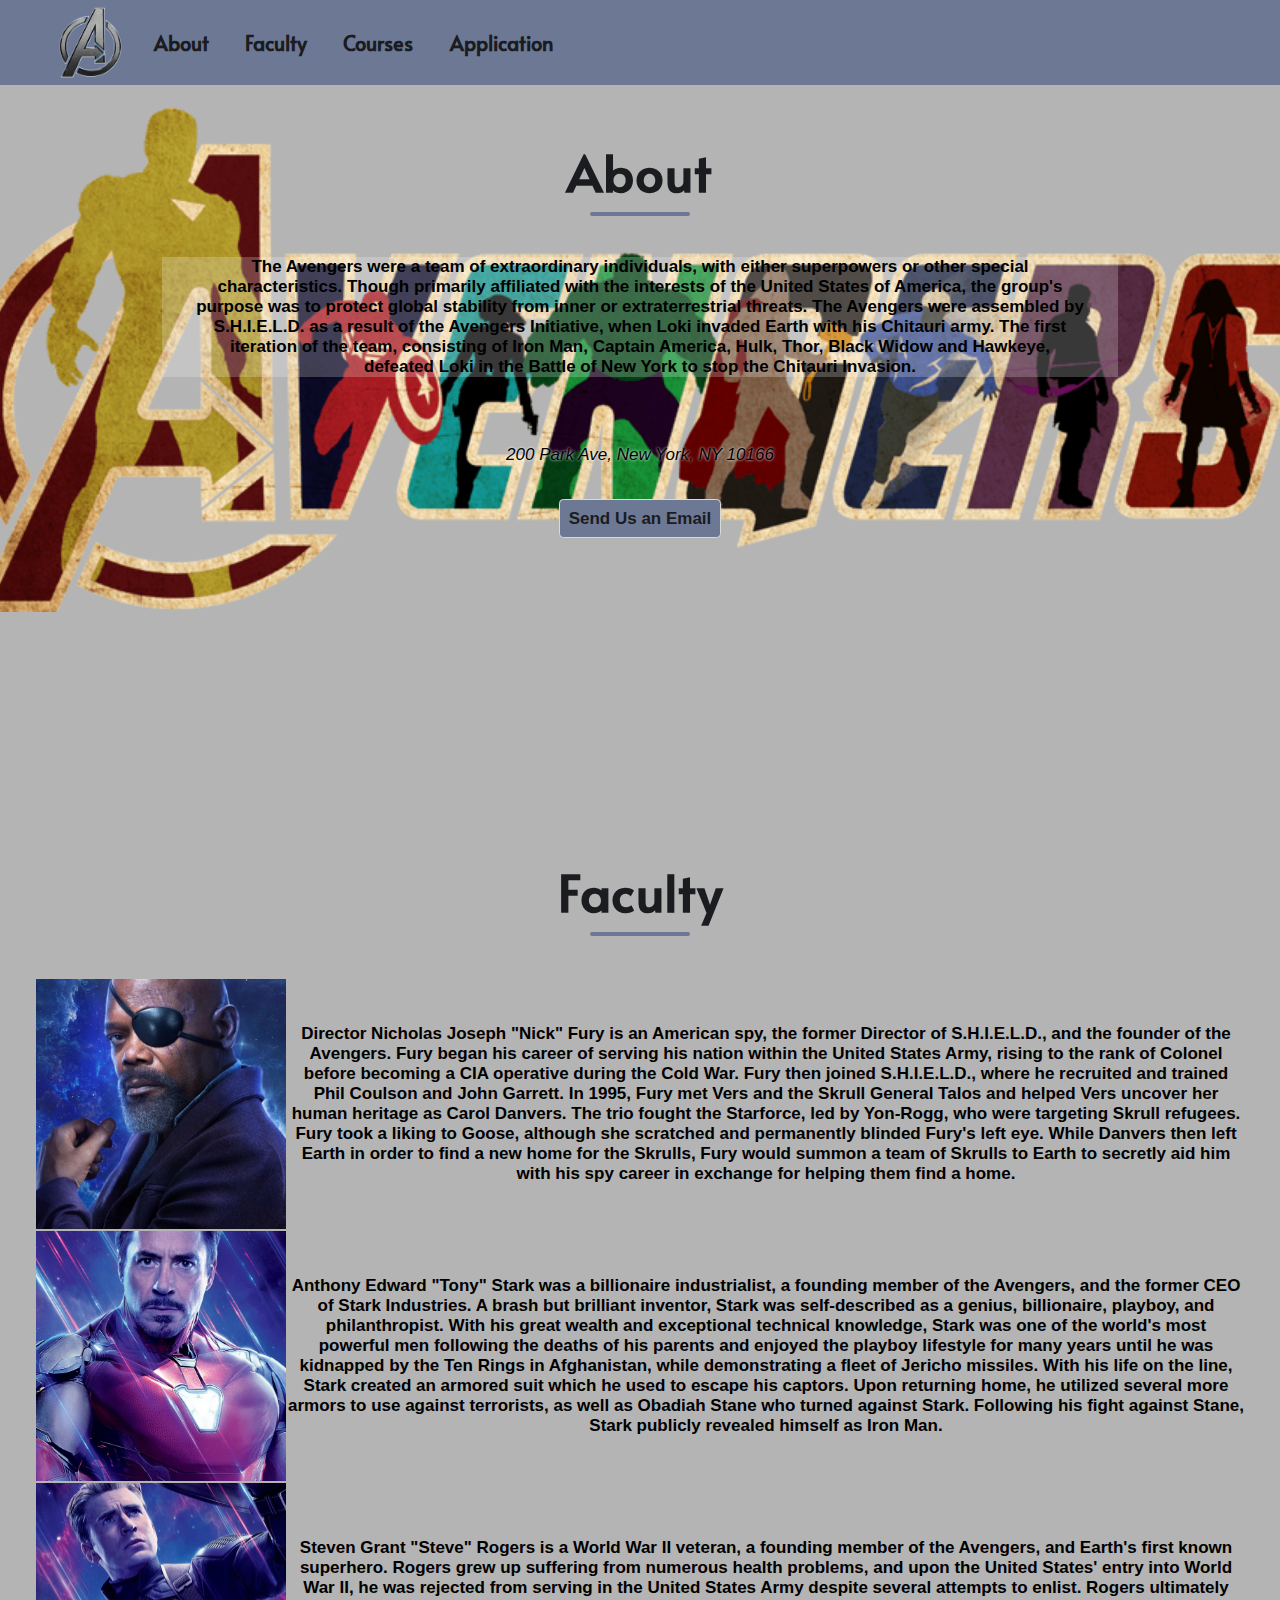
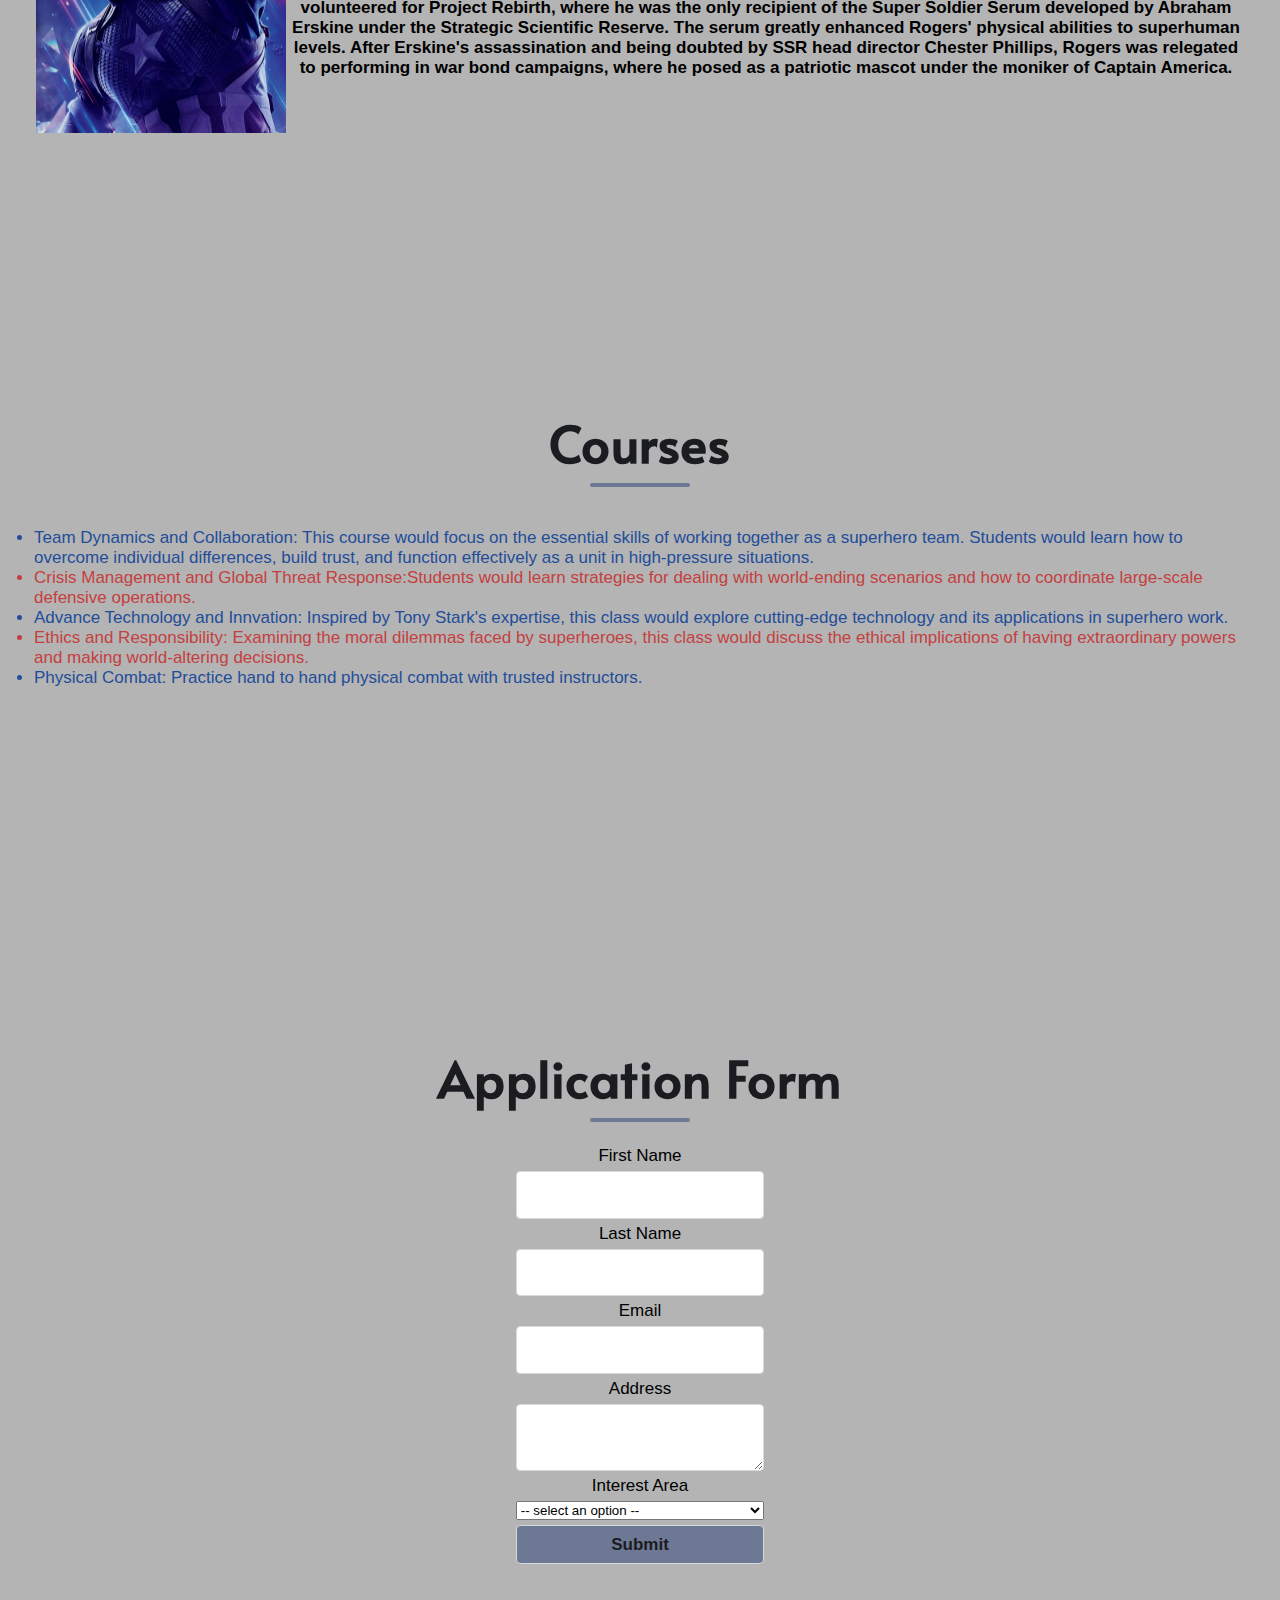
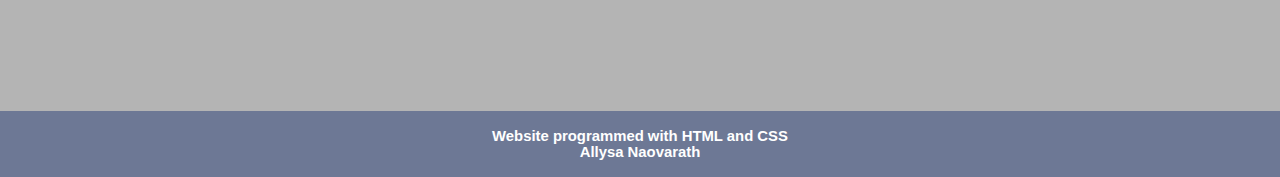
<file: index.html>
<!DOCTYPE html>
<html lang="en">
    <head>
        <meta charset="UTF-8">
        <meta name="viewport" content="width=device-width, initial-scale=1.0">
        <link rel="stylesheet" href="styles.css">
        <link href='https://fonts.googleapis.com/css?family=Alata' rel='stylesheet'>
        <title>Avengers</title>
    </head>

    <body>
        <header>
            <nav>
               <div class="topnav">
                    <img src="avengers-logo1500x1500.png" width="75" height="75">
                    <a href="#about">About</a>
                    <a href="#faculty">Faculty</a>
                    <a href="#courses">Courses</a>
                    <a href="#application">Application</a>
                </div> 
            </nav>
        </header>
<!--about-->
        <section id="about"> 
            <h2>About</h2>
            <div class="intro">
                <p>
                    The Avengers were a team of extraordinary individuals, with either superpowers or other special characteristics. 
                    Though primarily affiliated with the interests of the United States of America, the group's purpose was to protect global stability from inner or extraterrestrial threats. 
                    The Avengers were assembled by S.H.I.E.L.D. as a result of the Avengers Initiative, when Loki invaded Earth with his Chitauri army. 
                    The first iteration of the team, consisting of Iron Man, Captain America, Hulk, Thor, Black Widow and Hawkeye, defeated Loki in the Battle of New York to stop the Chitauri Invasion.
                </p>
            </div>
            <div class="address">
                <address>200 Park Ave, New York, NY 10166 </address>
            </div>
            <button onclick="myFunction()">Send Us an Email</button>
            <script>
                function myFunction() {
                  window.open(href='email.html');
                }
                </script>
        </section>

        <div class="divider"></div>
<!--faculty-->
        <section id="faculty">
            <h2>Faculty</h2>
            <table>
                <tbody>
                  <tr>
                    <td><img src="Nick_Fury_Profile.webp"></td>
                    <td>Director Nicholas Joseph "Nick" Fury is an American spy, the former Director of S.H.I.E.L.D., and the founder of the Avengers. 
                        Fury began his career of serving his nation within the United States Army, rising to the rank of Colonel before becoming a CIA operative during the Cold War. 
                        Fury then joined S.H.I.E.L.D., where he recruited and trained Phil Coulson and John Garrett. 
                        In 1995, Fury met Vers and the Skrull General Talos and helped Vers uncover her human heritage as Carol Danvers. 
                        The trio fought the Starforce, led by Yon-Rogg, who were targeting Skrull refugees. 
                        Fury took a liking to Goose, although she scratched and permanently blinded Fury's left eye. 
                        While Danvers then left Earth in order to find a new home for the Skrulls, Fury would summon a team of Skrulls to Earth to secretly aid him with his spy career in exchange for helping them find a home.
                    </td>
                  </tr>
                  <tr>
                    <td><img src="Iron_Man_Infobox.webp"></td>
                    <td>Anthony Edward "Tony" Stark was a billionaire industrialist, a founding member of the Avengers, and the former CEO of Stark Industries. 
                        A brash but brilliant inventor, Stark was self-described as a genius, billionaire, playboy, and philanthropist. 
                        With his great wealth and exceptional technical knowledge, Stark was one of the world's most powerful men following the deaths of his parents and enjoyed the playboy lifestyle for many years until he was kidnapped by the Ten Rings in Afghanistan, while demonstrating a fleet of Jericho missiles. 
                        With his life on the line, Stark created an armored suit which he used to escape his captors. 
                        Upon returning home, he utilized several more armors to use against terrorists, as well as Obadiah Stane who turned against Stark. 
                        Following his fight against Stane, Stark publicly revealed himself as Iron Man.
                    </td>
                  </tr>
                  <tr>
                    <td><img src="Steve_Rogers_Infobox.webp"></td>
                    <td>Steven Grant "Steve" Rogers is a World War II veteran, a founding member of the Avengers, and Earth's first known superhero. 
                        Rogers grew up suffering from numerous health problems, and upon the United States' entry into World War II, he was rejected from serving in the United States Army despite several attempts to enlist. 
                        Rogers ultimately volunteered for Project Rebirth, where he was the only recipient of the Super Soldier Serum developed by Abraham Erskine under the Strategic Scientific Reserve. 
                        The serum greatly enhanced Rogers' physical abilities to superhuman levels. 
                        After Erskine's assassination and being doubted by SSR head director Chester Phillips, Rogers was relegated to performing in war bond campaigns, where he posed as a patriotic mascot under the moniker of Captain America.
                    </td>
                  </tr>
                </tbody>
              </table>
              
        </section>

        <div class="divider"></div>
<!--list of cs courses-->
        <section id="courses"> 
            <h2>Courses</h2>
            <ul>
                <li>Team Dynamics and Collaboration: This course would focus on the essential skills of working together as a superhero team. Students would learn how to overcome individual differences, build trust, and function effectively as a unit in high-pressure situations.</li>
                <li>Crisis Management and Global Threat Response:Students would learn strategies for dealing with world-ending scenarios and how to coordinate large-scale defensive operations.</li>
                <li>Advance Technology and Innvation: Inspired by Tony Stark's expertise, this class would explore cutting-edge technology and its applications in superhero work.</li>
                <li>Ethics and Responsibility: Examining the moral dilemmas faced by superheroes, this class would discuss the ethical implications of having extraordinary powers and making world-altering decisions.</li>
                <li>Physical Combat: Practice hand to hand physical combat with trusted instructors.</li>
            </ul>
        </section>
        <div class="divider"></div>
<!--application-->
        <section id="application"> 
            <h2>Application Form</h2>
            <div class="form">
                <form id="application-form">
                    <label for="fname">First Name</label>
                    <input type="text" id="finame" name="fname" required>
                    <label for="lname">Last Name</label>
                    <input type="text" id="lname" name="lname" required>
                    <label for="email">Email</label>
                    <input type="email" id="email" name="email" required>
                    <label for="address">Address</label>
                    <textarea id="address" name="address" required></textarea>
                    <label for="interest-area">Interest Area</label>
                    <select name="interest-area" id="interest-area" required>
                        <option disabled selected value> -- select an option -- </option>
                        <option value="technology">Technology</option>
                        <option value="leadership">Leadership</option>
                        <option value="science">Science</option>
                        <option value="socialstudies">Social Studies</option>
                    </select>
                    <button type="submit">Submit</button>
                </form>
            </div>
        </section>
        <div class="divider"></div>
        <footer>
        <p>Website programmed with HTML and CSS</p>
        <p> Allysa Naovarath</p>
        </footer>
    </body>
</html>
</file>
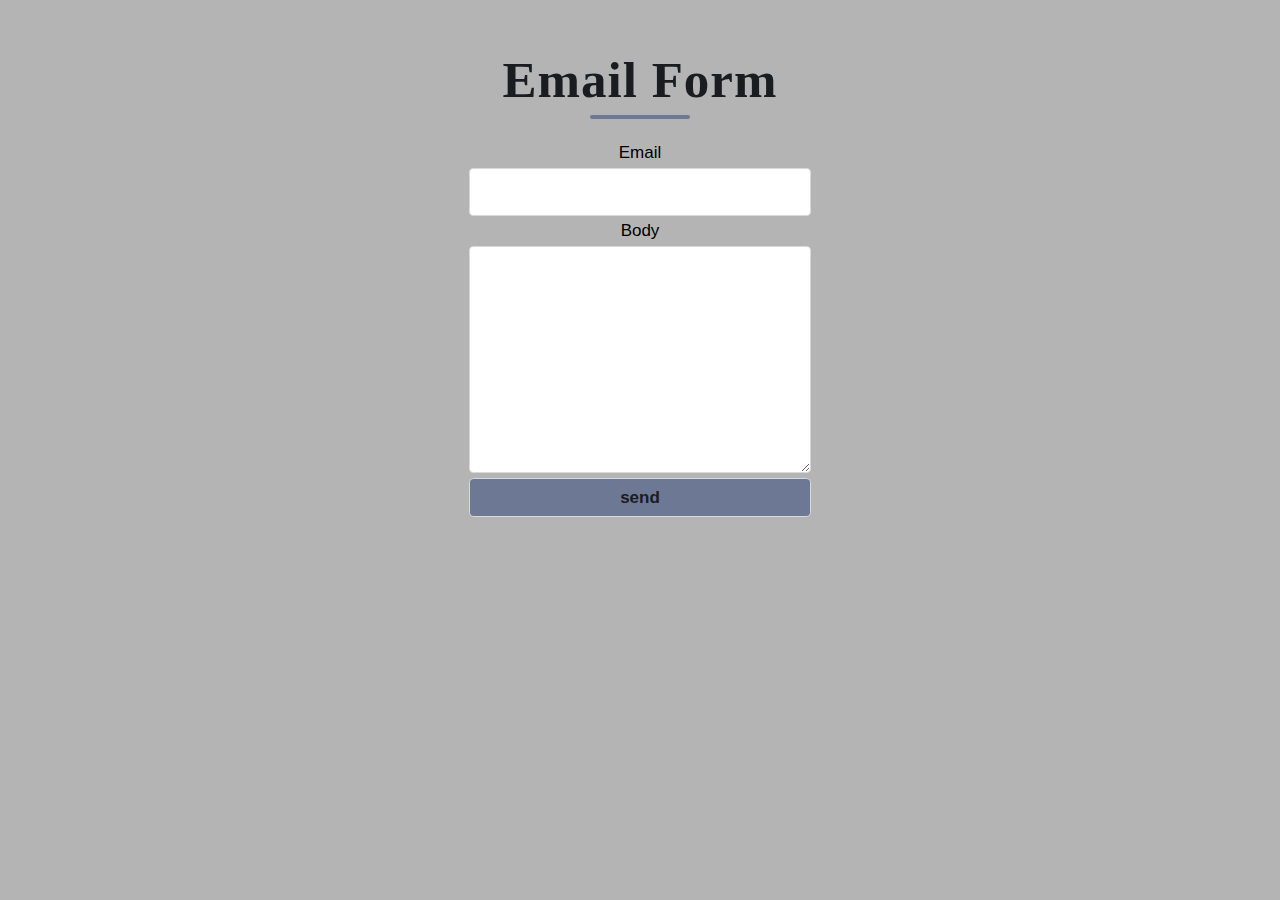
<file: email.html>
<!DOCTYPE html>
<html lang="en">
<head>
    <meta charset="UTF-8">
    <meta name="viewport" content="width=device-width, initial-scale=1.0">
    <link rel="stylesheet" href="styles.css">
    <title>Document</title>
</head>
<body>
    <section id="email">
        <h2>Email Form</h2>
        <div class="form">
            <form id="email-form">
                <label for="email">Email</label>
                <input type="email" id="email" name="email" required>
                <label for="body">Body</label>
                <textarea id="body" name="body" cols="30" rows="10"></textarea>
                <button type="send">send</button>
            </form> 
        </div>
    </section>
</body>
</html>
</file>
<file: styles.css>
:root {
    --text-color: #1a1c20;
    --link-color: #ffffff;
    --background-color: #b4b4b4;
    font-size: 17px; /* Set the base font size */
}

* {
    margin: 0;
    padding: 0;
    box-sizing: border-box;
}

html {
    scroll-behavior: smooth;
    scroll-padding-top: 5rem; /* Adjust this value based on the height of your nav bar */
}

a {
    color: var(--text-color);
    text-decoration: none;
}

body {
    font-family: Verdana, sans-serif;
    background-color: var(--background-color);
}

p {
    font-weight: bold;
}

nav {
    background-color: #6D7895;
    display: flex;
    justify-content: space-between;
    align-items: center;
    padding: 0 3.125rem;
    height: 5rem;
    position: fixed;
    top: 0;
    width: 100%;
    z-index: 1000;
    backdrop-filter: blur(5px);
}

nav .topnav {
    display: flex;
    align-items: center;
    gap: 15px; 
}

nav .topnav a {
    color: var(--text-color);
    font-family: 'Alata';
    font-size: 20px;
    font-weight: 600;
    margin: 0 0.625rem;
}

nav .topnav a:hover {
    color: var(--link-color);
    transition: color 0.3s ease-in-out;
}

header {
    word-wrap: break-word;
    text-align: center;
}

.container {
    width: 100%;
    padding: 0 10px;
    box-sizing: border-box;
}

section {
    padding: 8rem 2rem;
    min-height: 80vh; /* Reduce the default minimum height */
    display: flex;
    flex-direction: column;
    align-items: center;
    text-align: center;
    gap: 2rem;
}

section h2 {
    font-family: 'Alata';
    font-size: 3rem;
    font-weight: 700;
    color: var(--text-color);
    margin-bottom: 1rem;
    letter-spacing: 1px;
    position: relative;
}

section h2::after {
    content: '';
    position: absolute;
    width: 100px;
    height: 4px;
    background-color: #6D7895; /* underline color */
    bottom: -10px;
    left: 50%;
    transform: translateX(-50%);
    border-radius: 2px;
}

#about {
    background-image:url(avengers-silhouette-logo.png);
    background-repeat: no-repeat;
    background-position: center;
    background-size: 1350px 504px;
}
#about .intro {
    margin-bottom: 2rem;
    padding: 0 2rem;
    max-width: 56.25rem;
    background-color: #ffffff38;
}

#about .address {
    text-shadow: 0 0 3px #ffffff;
}

#about button {
    padding: 0.5rem;
    font-size: 1rem;
    border: 1px solid #d7dbd8;
    border-radius: 0.25rem;
    background-color: #6D7895;
    color: #1a1c20;
    font-weight: 600;
    cursor: pointer;
    transition: background-color 0.3s ease, color 0.3s ease;
}

#about button:hover {
    background-color: #414859;
    color: #ffffff;
}

#faculty img {
    float: left;
    width: 250px;
    height: 250px;
    object-fit: cover;
}

td {
    font-weight: bold;
    align-items: center;
}

ul {
    text-align: left;
    color:#234d99
}
ul li:nth-child(even) {
    color:#c44040
}
li:hover {
    background-color: rgba(256,256,256,0.1);
}

#application {
    width: 100%;
    max-width: 800px; /* Ensure it doesn't stretch beyond this */
    margin: 0 auto; /* Center it properly */
    text-align: center;
    overflow: hidden; /* Prevent unexpected overflows */
    padding: 3rem 2rem;
    
}

#application h2 {
    font-size: 3rem; /* Default size for larger screens */
    font-weight: 700;
    text-align: center;
    max-width: 100%;
    word-wrap: break-word;
    overflow-wrap: break-word;
    margin: 0 auto;
}

#application p {
    font-size: 1.25rem;
    color: #555;
    max-width: 600px;
    line-height: 1.6;
}
/*application*/
#application form {
    display: flex;
    flex-direction: column;
    gap: 5px;
    max-width: 600px;
    width: 100%;
    margin: 0 auto;
} 

#application form input {
    padding: 0.75rem;
    font-size: 1rem;
    border: 1px solid #d7dbd8;
    border-radius: 0.25rem;
    font-family: 'Poppins', sans-serif;
}

#application form textarea {
    padding: 0.75rem;
    font-size: 1rem;
    border: 1px solid #d7dbd8;
    border-radius: 0.25rem;
    font-family: 'Poppins', sans-serif;
}

#application form button {
    padding: 0.5rem;
    font-size: 1rem;
    border: 1px solid #d7dbd8;
    border-radius: 0.25rem;
    background-color: #6D7895;
    color: #1a1c20;
    font-weight: 600;
    cursor: pointer;
    transition: background-color 0.3s ease, color 0.3s ease;
}

#application button:hover {
    background-color: #414859;
    color: #ffffff;
}

footer {
    background-color: #6D7895;
    color: #fff;
    text-align: center;
    padding: 1rem 0;
    font-size: 0.875rem;
}

#email {
    width: 100%;
    max-width: 800px;
    margin: 0 auto; 
    text-align: center;
    overflow: hidden; 
    padding: 3rem 2rem;
    
}

#email h2 {
    font-size: 3rem; 
    font-weight: 700;
    text-align: center;
    max-width: 100%;
    word-wrap: break-word;
    overflow-wrap: break-word;
    margin: 0 auto;
}

#email p {
    font-size: 1.25rem;
    color: #555;
    max-width: 600px;
    line-height: 1.6;
}

#email form {
    display: flex;
    flex-direction: column;
    gap: 5px;
    max-width: 600px;
    width: 100%;
    margin: 0 auto;
} 

#email form input {
    padding: 0.75rem;
    font-size: 1rem;
    border: 1px solid #d7dbd8;
    border-radius: 0.25rem;
    font-family: 'Poppins', sans-serif;
}

#email form textarea {
    padding: 0.75rem;
    font-size: 1rem;
    border: 1px solid #d7dbd8;
    border-radius: 0.25rem;
    font-family: 'Poppins', sans-serif;
}

#email form button {
    padding: 0.5rem;
    font-size: 1rem;
    border: 1px solid #d7dbd8;
    border-radius: 0.25rem;
    background-color: #6D7895;
    color: #1a1c20;
    font-weight: 600;
    cursor: pointer;
    transition: background-color 0.3s ease, color 0.3s ease;
}

#email button:hover {
    background-color: #414859;
    color: #ffffff;
}
</file>
